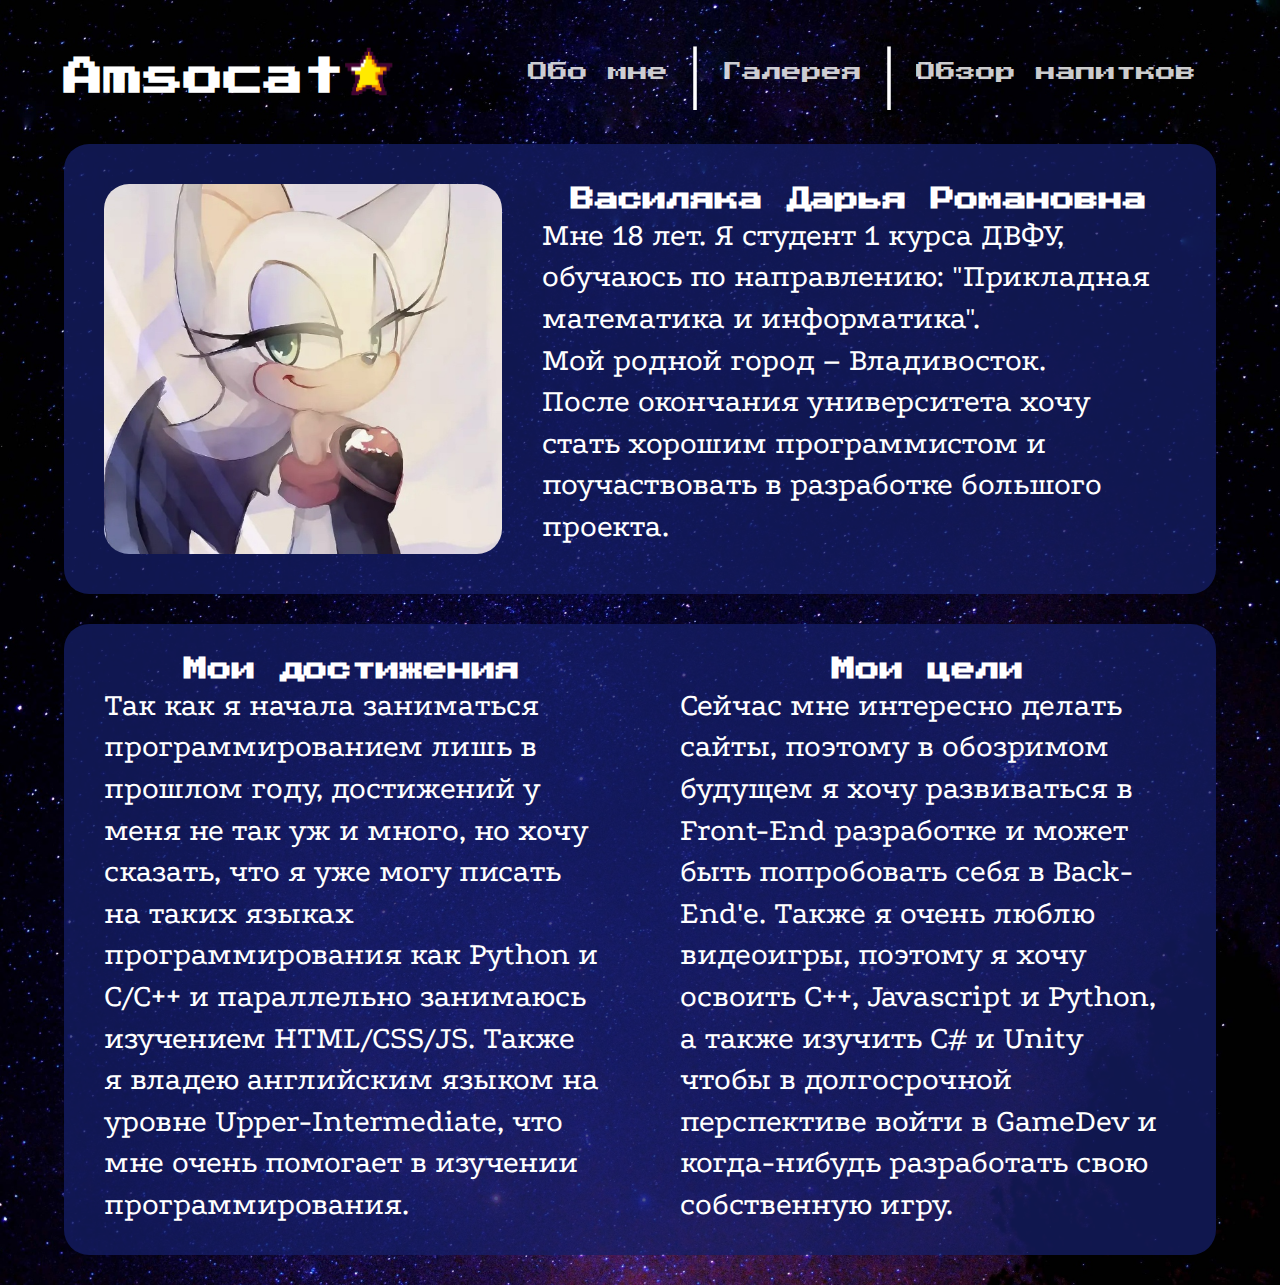
<file: index.html>
<!DOCTYPE html>
<html>

  <head>
	  <meta charset="utf-8">
    <meta name="viewport" content="width=device-width, initial-scale=1">
  	<title>Обо мне</title>
    <link rel="shortcut icon" href="images/star.png" type="image/x-icon">
    <link rel="preconnect" href="https://fonts.gstatic.com">
    <link href="https://fonts.googleapis.com/css2?family=Podkova&family=Press+Start+2P&display=swap" rel="stylesheet">  
  	<link href="style.css" rel="stylesheet" type="text/css" />
  </head>

  <body>
  	<header class="header">
      <div class="container">
        <div class="header__inner">
          <h1 class="title">Amsocat<img class="icon" src="images/star.png" width="50px" height="50px"></h1>          
          <nav class="nav">
            <a class="nav__link" href="index.html">Обо мне</a>
            <span class="stick">|</span>
            <a class="nav__link" href="gallery.html">Галерея</a>
            <span class="stick">|</span>
            <a class="nav__link" href="drinks.html">Обзор напитков</a>
          </nav>
        </div>
      </div>
  	</header>

    <div class="container">
      <div class="content">        
        <img src="images/Ava.jpg" class="ava">
        <div class="info">
          <b class="title_jr">Василяка Дарья Романовна</b> 
          Мне 18 лет. Я студент 1 курса ДВФУ, <br> обучаюсь по направлению: "Прикладная математика и информатика". <br> Мой родной город – Владивосток. <br> После окончания университета хочу стать хорошим программистом и поучаствовать в разработке большого проекта. 
        </div>
      </div>
      <div class="achi">
        <div class="info_jr">
          <b class="title_jr">Мои достижения</b> 
          <p class="list">
            Так как я начала заниматься программированием лишь в прошлом году, достижений у меня не так уж и много, но хочу сказать, что я уже могу писать на таких языках программирования как Python и C/C++ и параллельно занимаюсь изучением HTML/CSS/JS. Также я владею английским языком на уровне Upper-Intermediate, что мне очень помогает в изучении программирования.
          </p>
        </div>
        <div class="info_jr">
          <b class="title_jr">Мои цели</b> 
          <p class="list">
            Сейчас мне интересно делать сайты, поэтому в обозримом будущем я хочу развиваться в Front-End разработке и может быть попробовать себя в Back-End'е. Также я очень люблю видеоигры, поэтому я хочу освоить C++, Javascript и Python, а также изучить C# и Unity чтобы в долгосрочной перспективе войти в GameDev и когда-нибудь разработать свою собственную игру.
          </p>
        </div>
      </div>
    </div>
  </body>

</html>
</file>
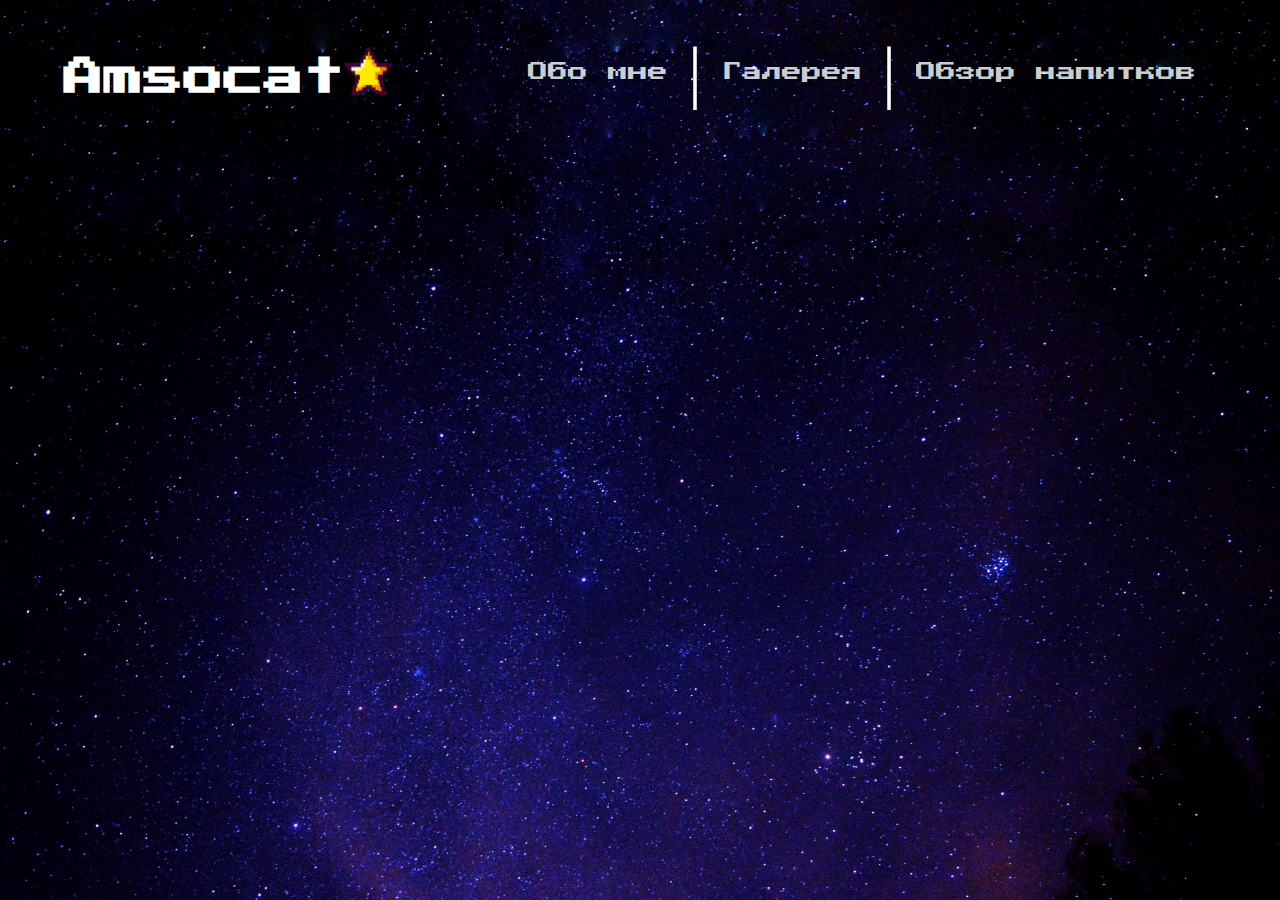
<file: drinks.html>
<!DOCTYPE html>
<html>

  <head>
	  <meta charset="utf-8">
    <meta name="viewport" content="width=device-width, initial-scale=1">
  	<title>Обзор напитков</title>
    <link rel="shortcut icon" href="images/star.png" type="image/x-icon">
    <link rel="preconnect" href="https://fonts.gstatic.com">
    <link href="https://fonts.googleapis.com/css2?family=Podkova&family=Press+Start+2P&display=swap" rel="stylesheet">  
  	<link href="style.css" rel="stylesheet" type="text/css" />
  </head>

  <body>
  	<header class="header">
      <div class="container">
        <div class="header__inner">
          <h1 class="title">Amsocat<img class="icon" src="images/star.png" width="50px" height="50px"></h1>          
          <nav class="nav">
            <a class="nav__link" href="index.html">Обо мне</a>
            <span class="stick">|</span>
            <a class="nav__link" href="gallery.html">Галерея</a>
            <span class="stick">|</span>
            <a class="nav__link" href="drinks.html">Обзор напитков</a>
          </nav>
        </div>
      </div>
  	</header>
    
  </body>

</html>
</file>
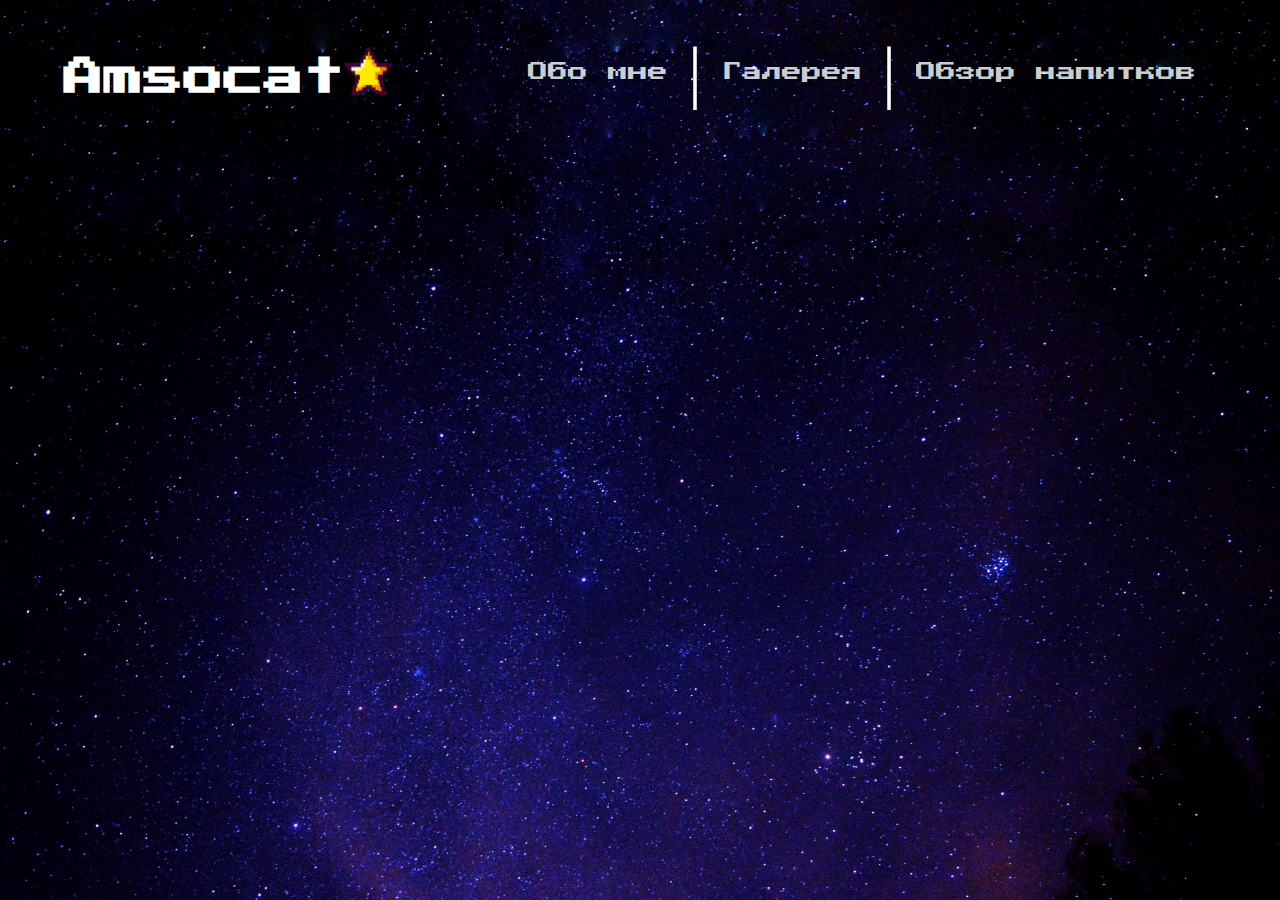
<file: gallery.html>
<!DOCTYPE html>
<html>

  <head>
	  <meta charset="utf-8">
    <meta name="viewport" content="width=device-width, initial-scale=1">
  	<title>Галерея</title>
    <link rel="shortcut icon" href="images/star.png" type="image/x-icon">
    <link rel="preconnect" href="https://fonts.gstatic.com">
    <link href="https://fonts.googleapis.com/css2?family=Podkova&family=Press+Start+2P&display=swap" rel="stylesheet">  
  	<link href="style.css" rel="stylesheet" type="text/css" />
  </head>

  <body>
  	<header class="header">
      <div class="container">
        <div class="header__inner">
          <h1 class="title">Amsocat<img class="icon" src="images/star.png" width="50px" height="50px"></h1>          
          <nav class="nav">
            <a class="nav__link" href="index.html">Обо мне</a>
            <span class="stick">|</span>
            <a class="nav__link" href="gallery.html">Галерея</a>
            <span class="stick">|</span>
            <a class="nav__link" href="drinks.html">Обзор напитков</a>
          </nav>
        </div>
      </div>
  	</header>
    
  </body>

</html>
</file>
<file: style.css>
html {
  background: #07051B url(images/bg.jpg)  no-repeat center center;
  min-height: 100%;
	background-size: cover;
}

body {
  margin: 0;
}

.title {
  display: flex;
  flex-direction: row;
  align-items: flex-end;
  color:#fff;
  font-family: 'Press Start 2P';
  font-size: 40px;
}

.container {
  width: 90%;
  max-width: 1200px;
  margin: 0 auto;
}

.header {
  width: 100%;
}

.header__inner {
  display: flex;
  justify-content: space-between;
  align-items: center;
  padding: 20px 0;
}

.stick {
  color: #ffffff; 
  font-size: 70px;
}

.nav {
  display: flex;
  align-items: center;
  font-size: 20px;
}

.nav__link {
  margin: 0 20px;
  color: #ffffff;
  font-family: 'Press Start 2P', cursive;
  text-decoration: none;
  opacity: 0.8;
  transition: opacity 0.2s linear;
}

.nav__link:hover {
  opacity: 1;
}

.content {
  display: flex;
  flex-direction: row;
  justify-content: space-evenly;
  width: 100%;
  height: 100%;
  background-color: rgb(22, 31, 104, 0.75); 
  margin: 0;
  border-radius: 25px;
}

.title_jr {
  font-size: 24px;
  font-family: 'Press Start 2P', cursive;
  align-self: center;
}

.info {
  display: flex;
  flex-direction: column;
  margin: 40px;
  width: 100%;
  max-width: 93%;
  text-align: left;
  max-height: 80%;
  color:#fff;
  line-height: 1.3;
  font-family: 'Podkova', serif;
  font-size: 32px;
}

.ava {
  align-self: flex-start;
  max-height: 370px;
  height: 100%;
  border-radius: 25px;
  margin: 40px 0 40px 40px;
}

.achi { 
  display: flex;
  flex-direction: row;
  justify-content: space-evenly;
  width: 100%;
  height: 100%;
  background-color: rgb(22, 31, 104, 0.75); 
  margin: 30px 0;
  border-radius: 25px;
}

.info_jr {
  display: flex;
  flex-direction: column;
  align-self: center;
  width: 100%;
  margin: 30px 20px;
  color:#fff;
  line-height: 1.3;
  font-family: 'Podkova', serif;
  font-size: 32px;
}

.list {
  margin: 0;
  padding: 0 20px;
}

@media only screen and (max-width: 1153px) {
  .header__inner, .content {
    flex-direction: column;
  }
  .ava {
    width: 80%;
    max-width: 420px;
    align-self: center;
    margin: 30px 30px 0 30px;
  }
  .nav__link {
    max-width: 140px;
  }
}
@media only screen and (max-width: 970px) {
  .achi {
    flex-direction: column;
  }
  .info {
    width: 90%;
    align-self: center;
  }
  .info_jr {
    max-width: 95%;
  }
}
@media only screen and (max-width: 426px){
  .title {
    font-size: 35px;
  }
  .title_jr {
    font-size: 16px;
  }
  .icon {
    width: 42px;
    height: 42px;
  }
  .stick {
    font-size: 60px;
    font-weight: bold;
  }
  .nav {
    max-width: 288px;
    font-size: 14px;
  }
  .nav__link {
    margin: 5px;
  }
  .info {
    width: 80%;
    font-size: 20px;
  }
  .info_jr {
    margin: 30px 0;
    font-size: 20px;
  }
}
</file>
